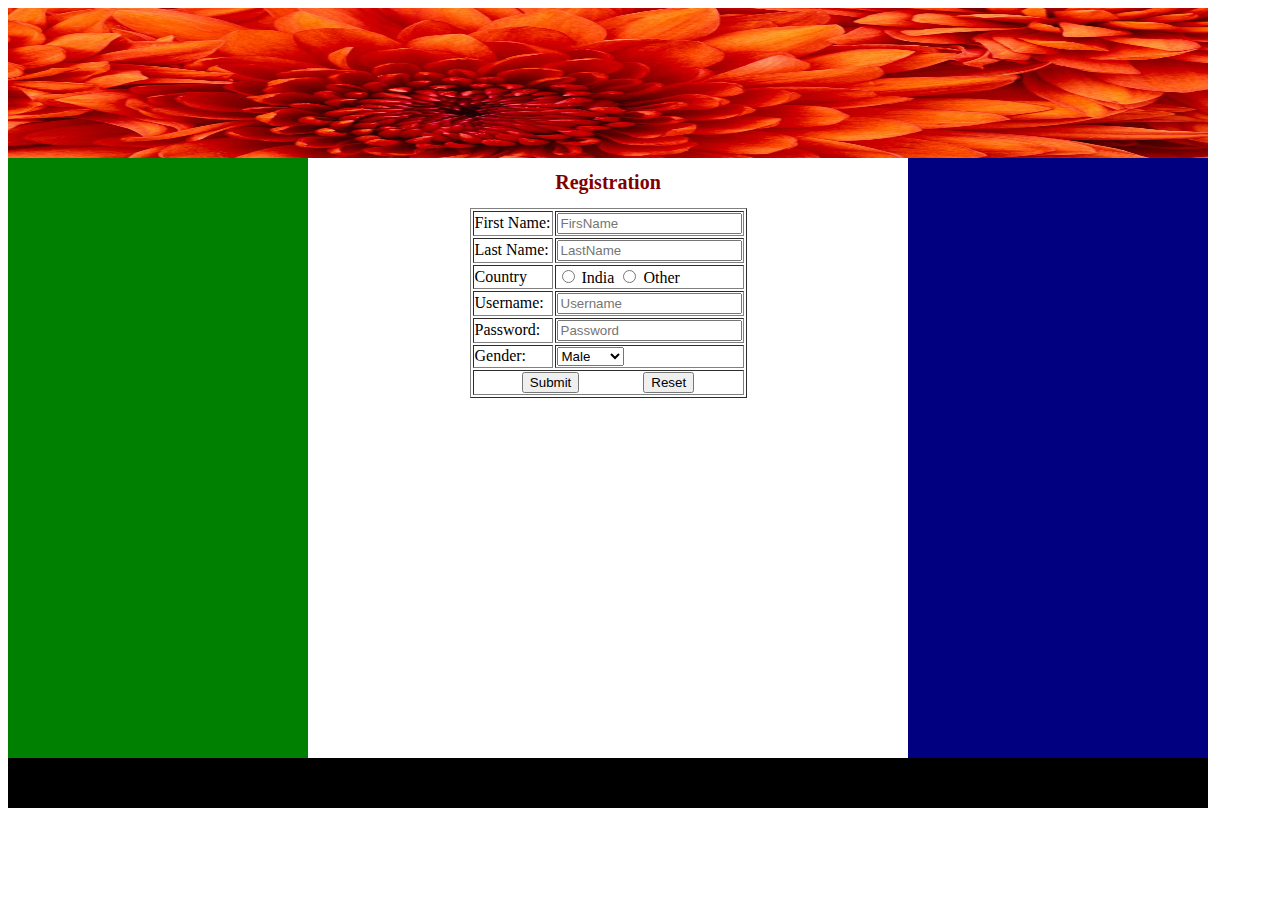
<file: prashant/WebSite/HTML/Index.htm>
﻿<!DOCTYPE html PUBLIC "-//W3C//DTD XHTML 1.0 Transitional//EN" "http://www.w3.org/TR/xhtml1/DTD/xhtml1-transitional.dtd">
<html xmlns="http://www.w3.org/1999/xhtml">
<head>
    <title>Login</title>
</head>
<body>
    <form>
    <div id="container" style="width: 1200px; height: 800px">
        <div id="logo" style="width: 1200px; height: 150px; background-color: Aqua">
            <img src="image/Chrysanthemum.jpg" width="1200px;" height="150px" alt="Not availdable" />
        </div>
        <div id="navigation" style="width: 300px; height: 600px; background-color: Green;
            float: left">
        </div>
        <div id="content" style="width: 600px; height: 600px; background-color: White; float: left">
            <h1 style="text-align: center; font-size: 20px; color: Maroon">
                Registration</h1>
            <table border="1" align="center">
                <tr>
                    <td>
                        <label>
                            First Name:</label>
                    </td>
                    <td>
                        <input type="text" id="txtFName" placeholder="FirsName" required />
                    </td>
                </tr>
                <tr>
                    <td>
                        <label>
                            Last Name:</label>
                    </td>
                    <td>
                        <input type="text" id="txtLName" placeholder="LastName" required />
                    </td>
                </tr>
                <tr>
                    <td>
                        <label>
                            Country</label>
                    </td>
                    <td>
                        <input type="radio" id="rdIndia" name="country" required />
                        India
                        <input type="radio" id="rdOther" name="country" required />
                        Other
                    </td>
                </tr>
                <tr>
                    <td>
                        <label>
                            Username:</label>
                    </td>
                    <td>
                        <input type="text" id="txtUsername" placeholder="Username" required />
                    </td>
                </tr>
                <tr>
                    <td>
                        <label>
                            Password:</label>
                    </td>
                    <td>
                        <input type="password" id="txtPassword" placeholder="Password" required />
                    </td>
                </tr>
                <tr>
                    <td>
                        <label>
                            Gender:</label>
                    </td>
                    <td id="selGender">
                        <select>
                            <option>Male</option>
                            <option>Female</option>
                            <option>Others</option>
                        </select>
                    </td>
                </tr>
                <tr>
                    <td colspan="2" align="center">
                        <input type="submit" value="Submit" id="btnSubmitt" formvalidate />&nbsp;&nbsp;
                        &nbsp;&nbsp;&nbsp;&nbsp;&nbsp;&nbsp;&nbsp;&nbsp;&nbsp;&nbsp;&nbsp;&nbsp;
                        <input type="submit" value="Reset" id="btnReset" />
                    </td>
                </tr>
            </table>
        </div>
        <div id="Div1" style="width: 300px; height: 600px; background-color: Navy; float: right">
        </div>
        <div id="Div2" style="width: 1200px; height: 50px; background-color: Black; float: left">
        </div>
    </div>
    </form>
</body>
</html>
</file>
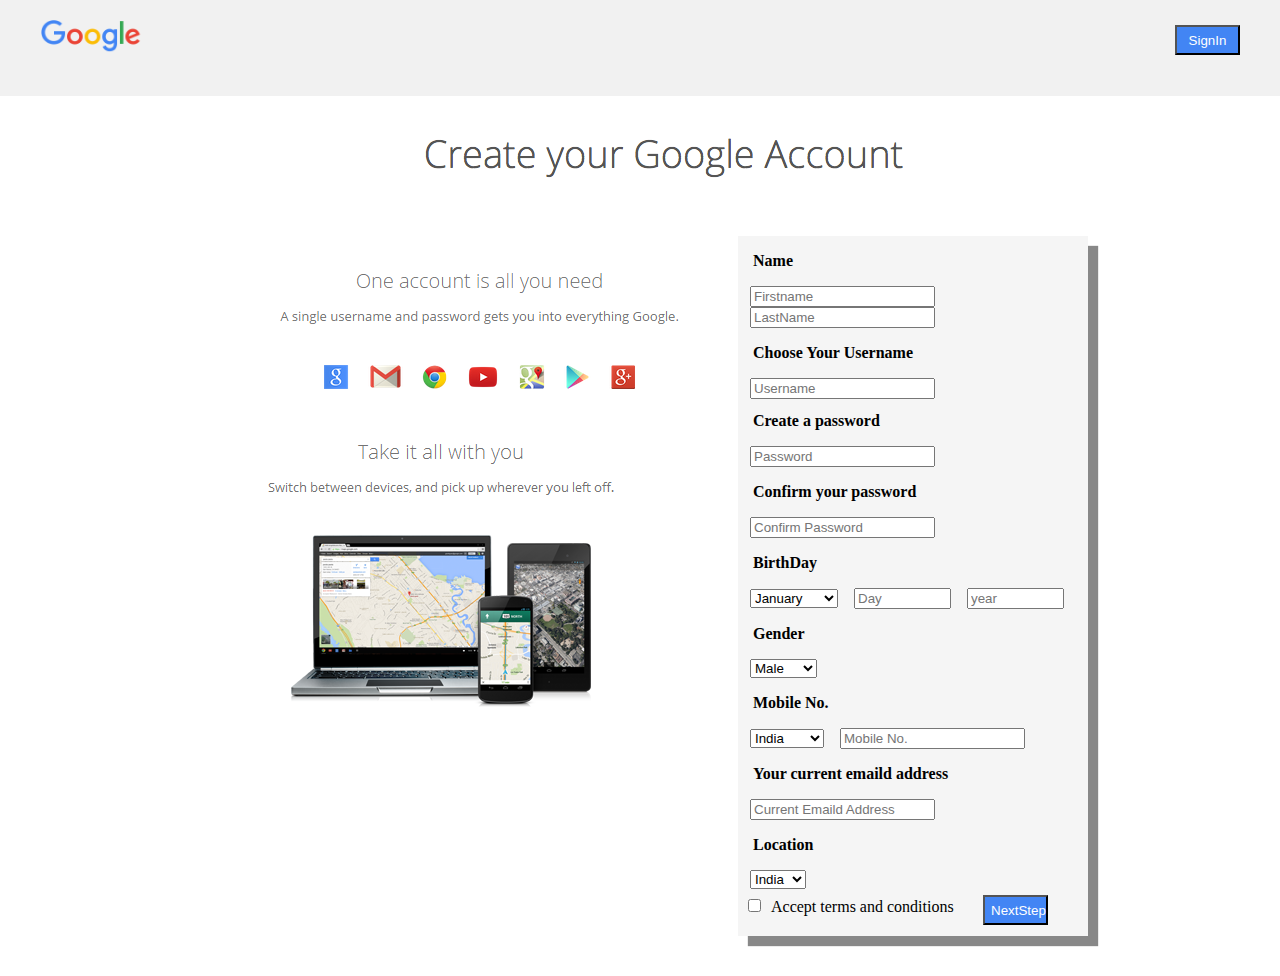
<file: prashant/CGIWeb/Wensite/HTML/Index.htm>
﻿<!DOCTYPE html PUBLIC "-//W3C//DTD XHTML 1.0 Transitional//EN" "http://www.w3.org/TR/xhtml1/DTD/xhtml1-transitional.dtd">
<html xmlns="http://www.w3.org/1999/xhtml">
<head>
    <script src="js/jquery-1.12.4.js" type="text/javascript"></script>
    <link rel="Stylesheet" type="text/css" href="GmailStyling.css" />
    <script src="js/jquery-1.12.4.min.js" type="text/javascript"></script>
    <script src="js/jquery-ui.js" type="text/javascript"></script>
    <script src="js/jquery-ui.min.js" type="text/javascript"></script>
    <link href='https://fonts.googleapis.com/css?family=Open+Sans:300' rel='stylesheet'
        type='text/css' />
    <title></title>

    <script type="text/javascript">
        $(document).ready(function () {
            $("input[type!=submit]").focus(function () {
                $(this).css("background-color", "#cccccc");
            });
            $("input[type!=submit]").blur(function () {
                $(this).css("background-color", "#ffffff");
            });



            $("#btnNext").click(function (e) {
                isvalid = true;

                $("input[type!=submit]").each(function () {
                    if ($(this).val() == "") {
                        isvalid = false;
                        $(this).css("border", "2px solid red");
                    }
                    else {
                        $(this).css("border", "");
                    }
                });
                if (isvalid) {
                    alert("Succesfull");
                }
                else {
                    e.preventDefault();

                }
            });

        });
   
    </script>
</head>
<body>
    <form>
    <div id="container">
        <div class="headerContainer">
            <img src="images/gImahe.png" alt="image not available" class="imgLogo" />
            <button type="button" name="button" class="btnSignIn" id="btnSignIn">
                SignIn</button>
        </div>
        <div class="belowHeader">
            <img src="images/Screen-Shot-2016-03-31-at-9.32.45-AM - Copy.png" alt="not available" />
            <!-- <h1>
                Create Your Google Account
            </h1>-->
        </div>
        <div class="blank">
        </div>
        <div class="centerContainer">
            <!-- <p style="font-family: Monospace; font-size: 20px;">
                One account is all you need</p>
            <p style="font-size: 12px">
                One free account gets you into everything Google.
            </p>-->
            <img src="images/All Google Product.PNG" />
            <img src="images/Capture.PNG" alt="not available" />
        </div>
        <div class="getDetails">
            <p>
                Name</p>
            <input type="text" id="txtFName" placeholder="Firstname"  />
            <input type="text" id="txtLastName" placeholder="LastName"  />
            <p>
                Choose Your Username</p>
                <div class="inputContainer"><input type="text" id="txtUsername" placeholder="Username"  /></div>
            
            <br />
            <p>Create a password</p>
            <input type="txtPassword" id="Text4" placeholder="Password"  />
            <p>
                Confirm your password</p>
            <input type="text" id="TxtConfirmPass" placeholder="Confirm Password"  />
            <p>
                BirthDay</p>
            <select>
                <option>January</option>
                <option>February</option>
                <option>March</option>
                <option>April</option>
                <option>May</option>
                <option>June</option>
                <option>July</option>
                <option>August</option>
                <option>September</option>
            </select>
            <input type="text" id="day" size="9px" placeholder="Day"  />
            <input type="text" id="year" size="9px" placeholder="year"  />
            <p>
                Gender</p>
            <select>
                <option>Male</option>
                <option>Female</option>
                <option>Other</option>
            </select>
            <p>
                Mobile No.</p>
            <select>
                <option>India</option>
                <option>Australia</option>
            </select>
            <input type="text" id="Text8" placeholder="Mobile No."  />
            <p>
                Your current emaild address</p>
            <input type="text" id="Text9" placeholder="Current Emaild Address"  />
            <p>
                Location</p>
            <select>
                <option>India</option>
                <option>USA</option>
                <option>Other</option>
            </select>
       <button type="submit" name="button" class="btnSignIn"  id="btnNext"  >
               
                NextStep</button><br />
            <input type="checkbox" name="terms" style="margin: 10px;" />Accept terms and conditions<br />
            <br />
            <br />
            <br />
        </div>
    </div>
    </form>
</body>
</html>
</file>
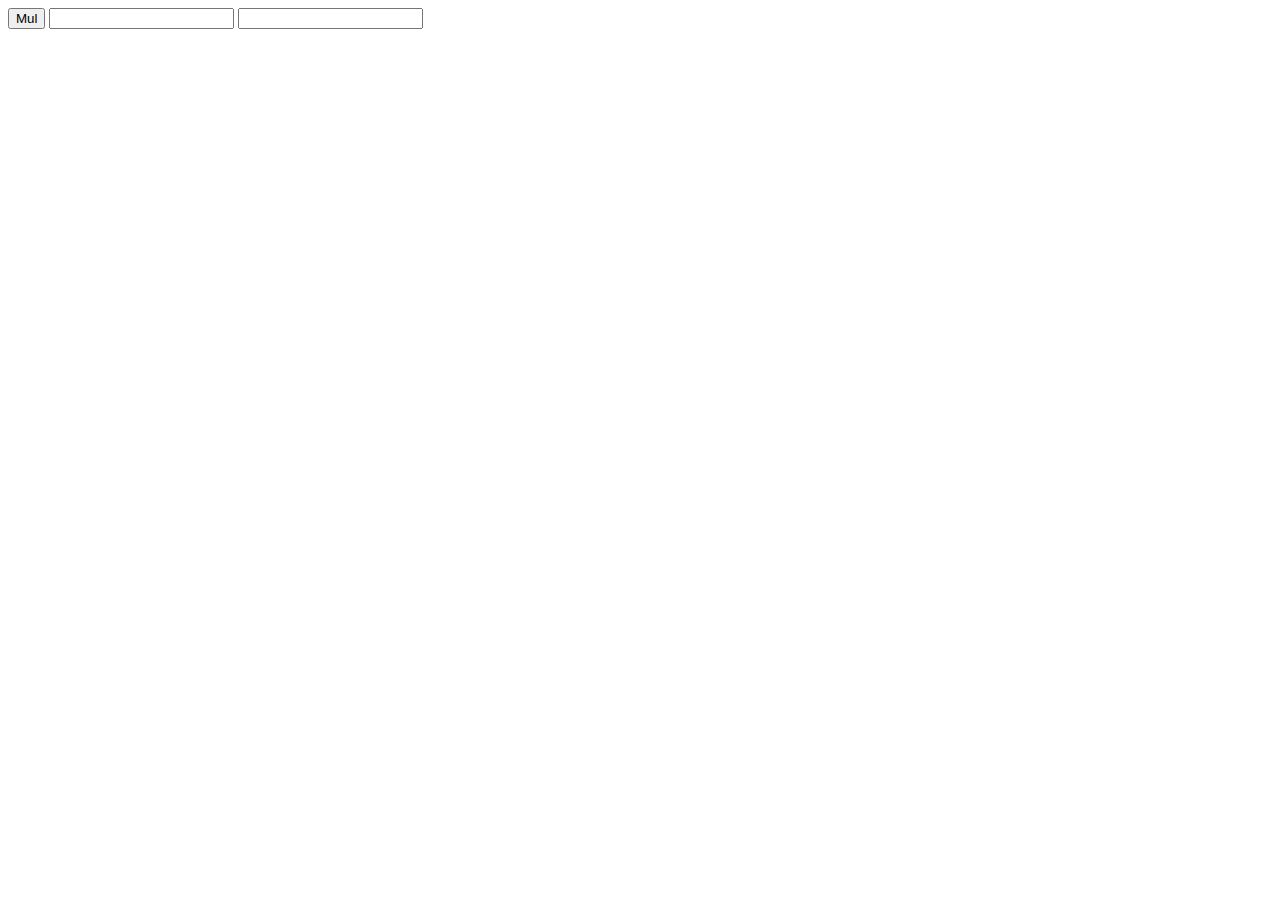
<file: prashant/Gmail/HTML/Test.htm>
﻿<!DOCTYPE html PUBLIC "-//W3C//DTD XHTML 1.0 Transitional//EN" "http://www.w3.org/TR/xhtml1/DTD/xhtml1-transitional.dtd">

<html xmlns="http://www.w3.org/1999/xhtml">
<head>
    <title></title>

    <script type="text/javascript">
        function MyFunction(a, b) {
            var z = a * b;
            return z;

        }

        function callMyFunction() {
            var c = document.getElementById("a").value;
            var d = document.getElementById("b").value;
            var z = MyFunction(c, d);
            document.getElementById("para").innerHTML = z;
        }

        function OpenWindow() {
            var d = new Date();
            document.getElementById("para").innerHTML = d.toLocaleDate2String();
            

//            window.open("http://www.google.com", "google", "toolbar=1,scrolbar=1");
        }
        function setTimer() {
            setInterval(function () { Times() },1000);

        }
        function Times() {
            var d = new Date();
        document.getElementById("time").innerHTML = d.toLocaleTimeString();
        }
    

</script>

<style type="text/css">
.para
{
    position:relative;
    float:left;
}
.para:before
{
    
    padding-right:2px;
    position:absolute;
    right:0;
    content:'@gmail.com';
    color:Gray;
}
</style>
</head>
<body onload="setTimer()">


<div id="viewedpara">
<button type="submit" onclick="OpenWindow()">Mul </button>
<input type="text" id="a" />
<input type="text" id="b" />
</div><br />
<div id="para"></div><br />
<div id="time"></div>





</body>
</html>
</file>
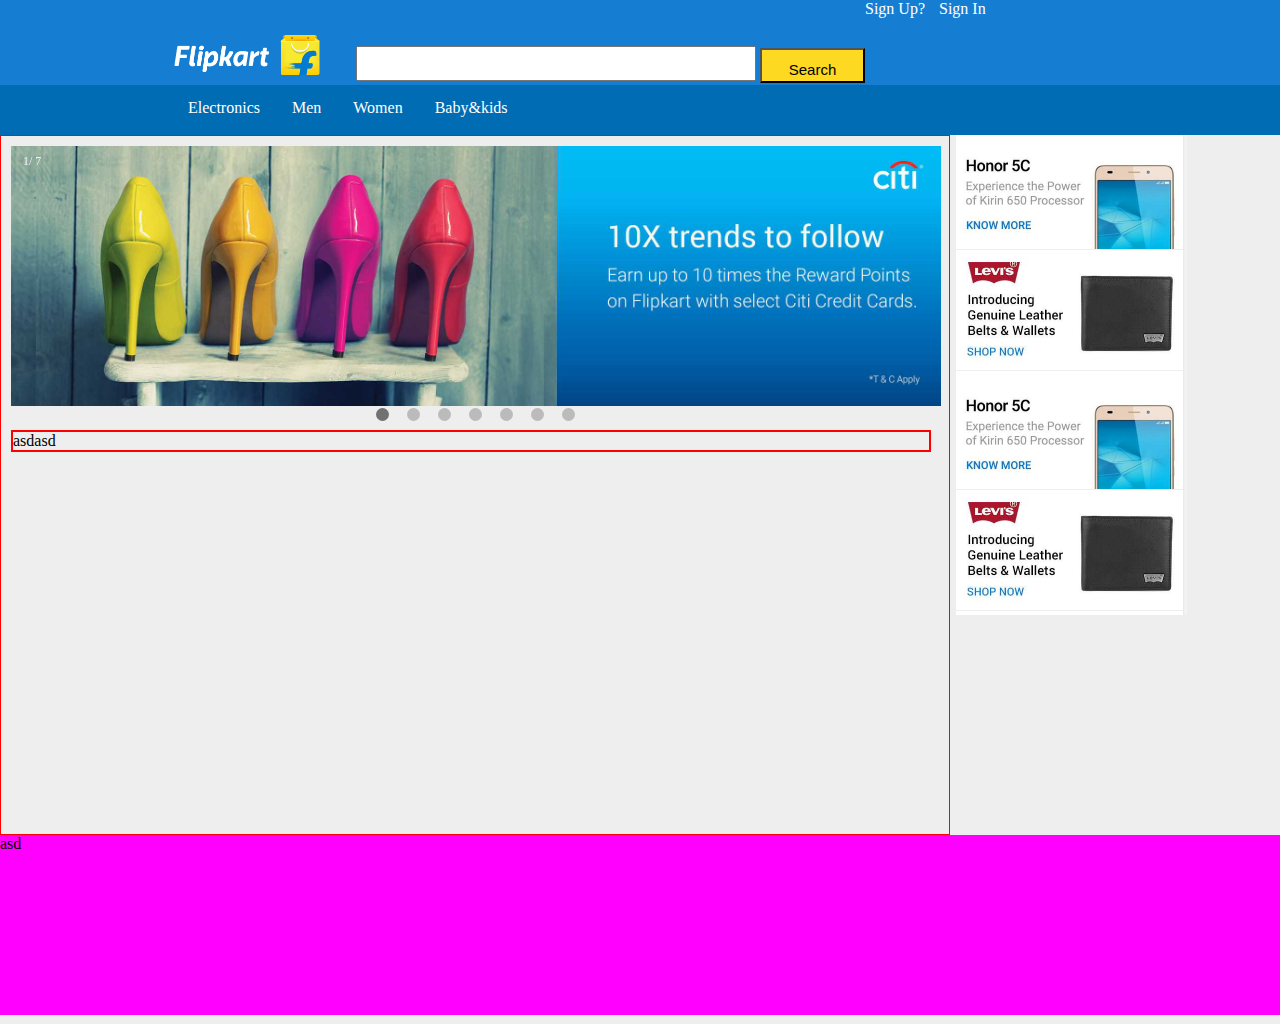
<file: prashant/CGIWeb/Wensite/HTML/Main.htm>
﻿<!DOCTYPE html PUBLIC "-//W3C//DTD XHTML 1.0 Transitional//EN" "http://www.w3.org/TR/xhtml1/DTD/xhtml1-transitional.dtd">
<html xmlns="http://www.w3.org/1999/xhtml">
<head>
    <title></title>
    <link rel="Stylesheet" href="Main.css" />
    <script src="js/jquery-1.12.4.js" type="text/javascript"></script>
    <script src="js/jquery-1.12.4.min.js" type="text/javascript"></script>
    <script src="js/jquery-ui.min.js" type="text/javascript"></script>
    <script src="js/jquery-ui.js" type="text/javascript"></script>
    <style type="text/css">
        li.dropdown
        {
            display: inline-block;
        }
        
        .dropdown-content
        {
            display: none;
            position: absolute;
            background-color: #f9f9f9;
            min-width: 160px;
            box-shadow: 0px 8px 16px 0px rgba(0,0,0,0.2);
        }
        
        .dropdown-content a
        {
            color: black;
            padding: 12px 16px;
            text-decoration: none;
            display: block;
            text-align: left;
        }
        
        .dropdown-content a:hover
        {
            background-color: #f1f1f1;
        }
        
        .dropdown:hover .dropdown-content
        {
            display: block;
        }
    </style>

    <script type="text/javascript">
        function setTimeFor() {
            setInterval(function () { setTimerForDay() }, 1000);
        }

        function setTimerForDay() {
            var d = new Date();
            document.getElementById("timerCall").innerHTML = d.toLocaleTimeString();
        }
    </script>
</head>
<body onload="setTimeFor()">
    <div id="container" >
        <div class="header">
        
            <div class="hdOne">
                <img src="images/flipkart.png" alt="not available" class="imgLogo" />
                <input type="text" id="txtSearch" class="searchBox" />
                <input type="button" value="Search" id="btnSearch" class="searchBtn" />
            </div>
            <div class="hdTwo">
            <label>Sign Up?</label>
            <label class="lblMargin">Sign In</label>
            </div>
        </div>
        <div class="menubar">
        <div id="timerCall">  </div>
            <ul>
                <li class="dropdown"><a href="" class="dropbtn">Electronics</a>
                    <div class="dropdown-content">
                        <a href="#">Home Appliances</a> <a href="#">Mobiles</a> <a href="#">Laptop Accessories</a>
                    </div>
                </li>
                <li class="dropdown"><a href="#news">Men</a>
                    <div class="dropdown-content">
                        <a href="#">Jeans</a> <a href="#">Shirts</a> <a href="#">Shoes</a>
                    </div>
                </li>
                <li class="dropdown"><a href="#contact">Women</a>
                    <div class="dropdown-content">
                        <a href="#">Link 8</a> <a href="#">Link 9</a> <a href="#">Link 10</a>
                    </div>
                </li>
                <li class="dropdown"><a href="#about">Baby&kids</a>
                    <div class="dropdown-content">
                        <a href="#">Link 11</a> <a href="#">Link 12</a> <a href="#">Link 13</a>
                    </div>
                </li>
            </ul>
        </div>
        <div class="content">
            <div class="caurausel">
                <div class="mySlides fade">
                    <div class="numbertext">
                        1/ 7</div>
                    <img src="images/b3847583637cda070f7fd0c73bf13d831212864808503617166.jpg" style="width: 100%">
                    <!--<div class="text">
                        Caption Two</div>-->
                </div>
                <div class="mySlides fade">
                    <div class="numbertext">
                        2/ 7</div>
                    <img src="images/mo1.jpg" style="width: 100%">
                    <!-- <div class="text">
                        Caption Text</div>-->
                </div>
                <div class="mySlides fade">
                    <div class="numbertext">
                        3/ 7</div>
                    <img src="images/mo.jpg" style="width: 100%">
                    <!--<div class="text">
                        Caption fOUR</div>-->
                </div>
                <div class="mySlides fade">
                    <div class="numbertext">
                        4 / 7</div>
                    <img src="images/1.jpg" style="width: 100%">
                    <!-- <div class="text">
                        Caption Text</div>-->
                </div>
                <div class="mySlides fade">
                    <div class="numbertext">
                        5 / 7</div>
                    <img src="images/2.jpg" style="width: 100%">
                    <!--<div class="text">
                        Caption Text</div>-->
                </div>
                <div class="mySlides fade">
                    <div class="numbertext">
                        6/ 7</div>
                    <img src="images/mo6.jpg" style="width: 100%">
                    <!--<div class="text">
                        Caption Text</div>-->
                </div>
                <div class="mySlides fade">
                    <div class="numbertext">
                        7 / 7</div>
                    <img src="images/mo7.jpg" style="width: 100%">
                    <!--<div class="text">
                        Caption Three</div>-->
                </div>
            </div>
            <br />
            <div style="text-align: center; margin-top: 10px;">
                <span class="dot"></span><span class="dot"></span><span class="dot"></span><span
                    class="dot"></span><span class="dot"></span><span class="dot"></span><span class="dot">
                    </span>
            </div>
            <script type="text/javascript">
                var slideIndex = 0;
                showSlides();

                function showSlides() {
                    var i;
                    var slides = document.getElementsByClassName("mySlides");
                    var dots = document.getElementsByClassName("dot");
                    for (i = 0; i < slides.length; i++) {
                        slides[i].style.display = "none";
                    }
                    slideIndex++;
                    if (slideIndex > slides.length) { slideIndex = 1 }
                    for (i = 0; i < dots.length; i++) {
                        dots[i].className = dots[i].className.replace(" active", "");
                    }
                    slides[slideIndex - 1].style.display = "block";
                    dots[slideIndex - 1].className += " active";
                    setTimeout(showSlides, 2000); // Change image every 2 seconds
                }
            </script>
            <div class="dataContent">
                asdasd</div>
        </div>
        <div class="advertise">
            <img src="images/adver1.png" /><img src="images/adver1.png" alt="not available" /></div>
        <div class="footer">
            asd</div>
    </div>
</body>
</html>
</file>
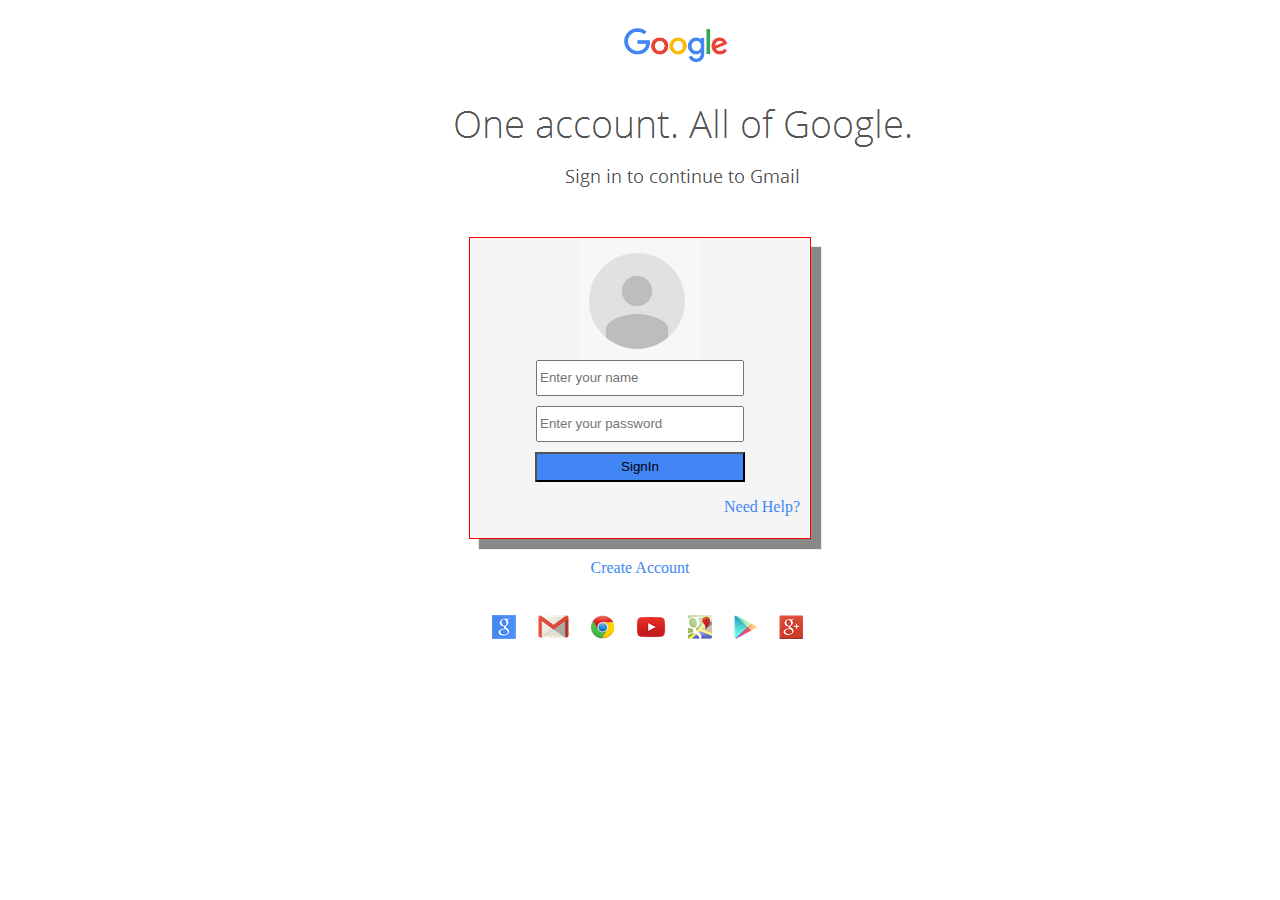
<file: prashant/CGIWeb/Wensite/HTML/SignIn.htm>
﻿<!DOCTYPE html PUBLIC "-//W3C//DTD XHTML 1.0 Transitional//EN" "http://www.w3.org/TR/xhtml1/DTD/xhtml1-transitional.dtd">
<html xmlns="http://www.w3.org/1999/xhtml">
<head>
    <link rel="Stylesheet" type="text/css" href="GmailStyling.css" />
    <title>Sign In</title>
    <script type="text/javascript">

        $(document).ready(function () {
            

            $("input[type!=submit]").focus(function () {
                $(this).css("background-color", "#cccccc");
            });
            $("input[type!=submit]").blur(function () {
                $(this).css("background-color", "#ffffff");
            });



            $("#signIn").click(function (e) {
                isvalid = true;
                

                $("input[type!=submit]").each(function () {
                    if ($(this).val() == "") {
                        isvalid = false;
                        $(this).css("border", "2px solid red");
                    }
                    else {
                        $(this).css("border", "");
                    }
                });
                if (isvalid) {
                    alert("Succesfull");
                }
                else {
                    e.preventDefault();

                }
            });

        });
    </script>
</head>
<body>
  
    <div id="signInContainer">
        <div class="SignInLogoCenter">
            <img src="images/download.png" alt="not available" class="signInLogo" /></div>
        <div class="belowSignInLogo">
            <img src="images/signInLo.PNG" alt="not available" /></div>
        <div class="signInDetails">
            <img src="images/imageLogo.PNG" alt="not available" /><br />
            <input type="text" placeholder="Enter your name" class="resizedTextbox"  /><br />
            <input type="password" placeholder="Enter your password" class="resizedTextPass"
                /><br />
            <input type="submit" placeholder="Enter your password" value="SignIn" class="signInButton" id="signIn"
                 />
            <p style="text-align: right; padding-right: 10px">
                <a class="anchor" href="www.google.com">Need Help?</a>
            </p>
        </div>
        <div class="belowSignGetDetails">
            <a class="anchor" href="Index.htm">Create Account</a>
        </div>
        <div class="footerSignIn">
            <img src="images/allP.PNG" alt="not available" /></div>
    </div>
 
</body>

</html>
</file>
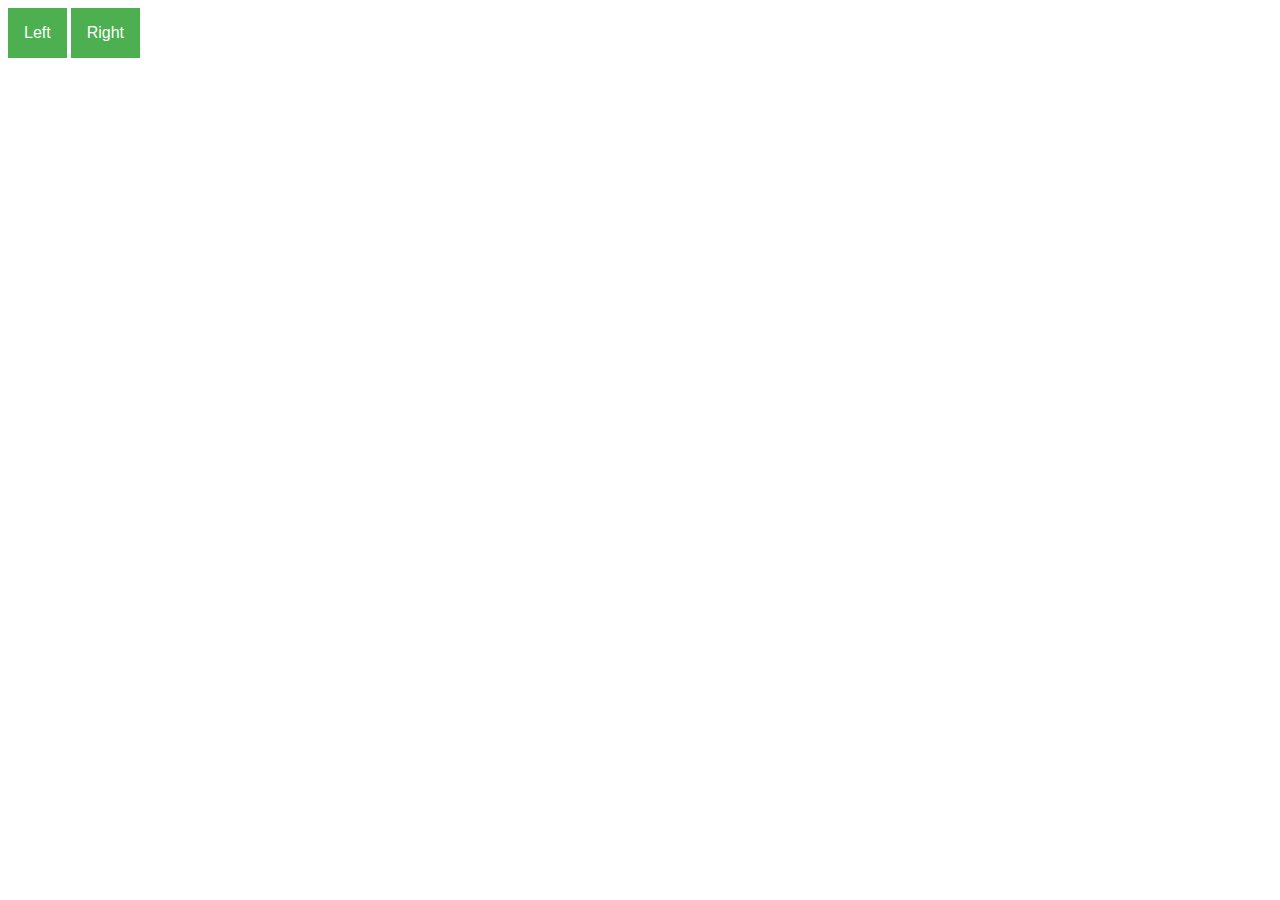
<file: prashant/CGIWeb/Wensite/HTML/Test.htm>
﻿<!DOCTYPE html>
<html>
<head>
<title></title>

<style>
.dropbtn {
    background-color: #4CAF50;
    color: white;
    padding: 16px;
    font-size: 16px;
    border: none;
    cursor: pointer;
}

.dropdown {
    position: relative;
    display: inline-block;
}

.dropdown-content {
    display: none;
    position: absolute;
    right: 0;
    background-color: #f9f9f9;
    min-width: 160px;
    box-shadow: 0px 8px 16px 0px rgba(0,0,0,0.2);
}

.dropdown-content a {
    color: black;
    padding: 12px 16px;
    text-decoration: none;
    display: block;
}

.dropdown-content a:hover {background-color: #f1f1f1}

.dropdown:hover .dropdown-content {
    display: block;
}

.dropdown:hover .dropbtn {
    background-color: #3e8e41;
}
</style>
</head>
<body>
<div class="dropdown" >
  <button class="dropbtn">Left</button>
  <div class="dropdown-content" style="left:0;">
    <a href="#">Link 1</a>
    <a href="#">Link 2</a>
    <a href="#">Link 3</a>
  </div>
</div>

<div class="dropdown">
  <button class="dropbtn">Right</button>
  <div class="dropdown-content">
    <a href="#">Link 1</a>
    <a href="#">Link 2</a>
    <a href="#">Link 3</a>
  </div>

</body>
</html>
</file>
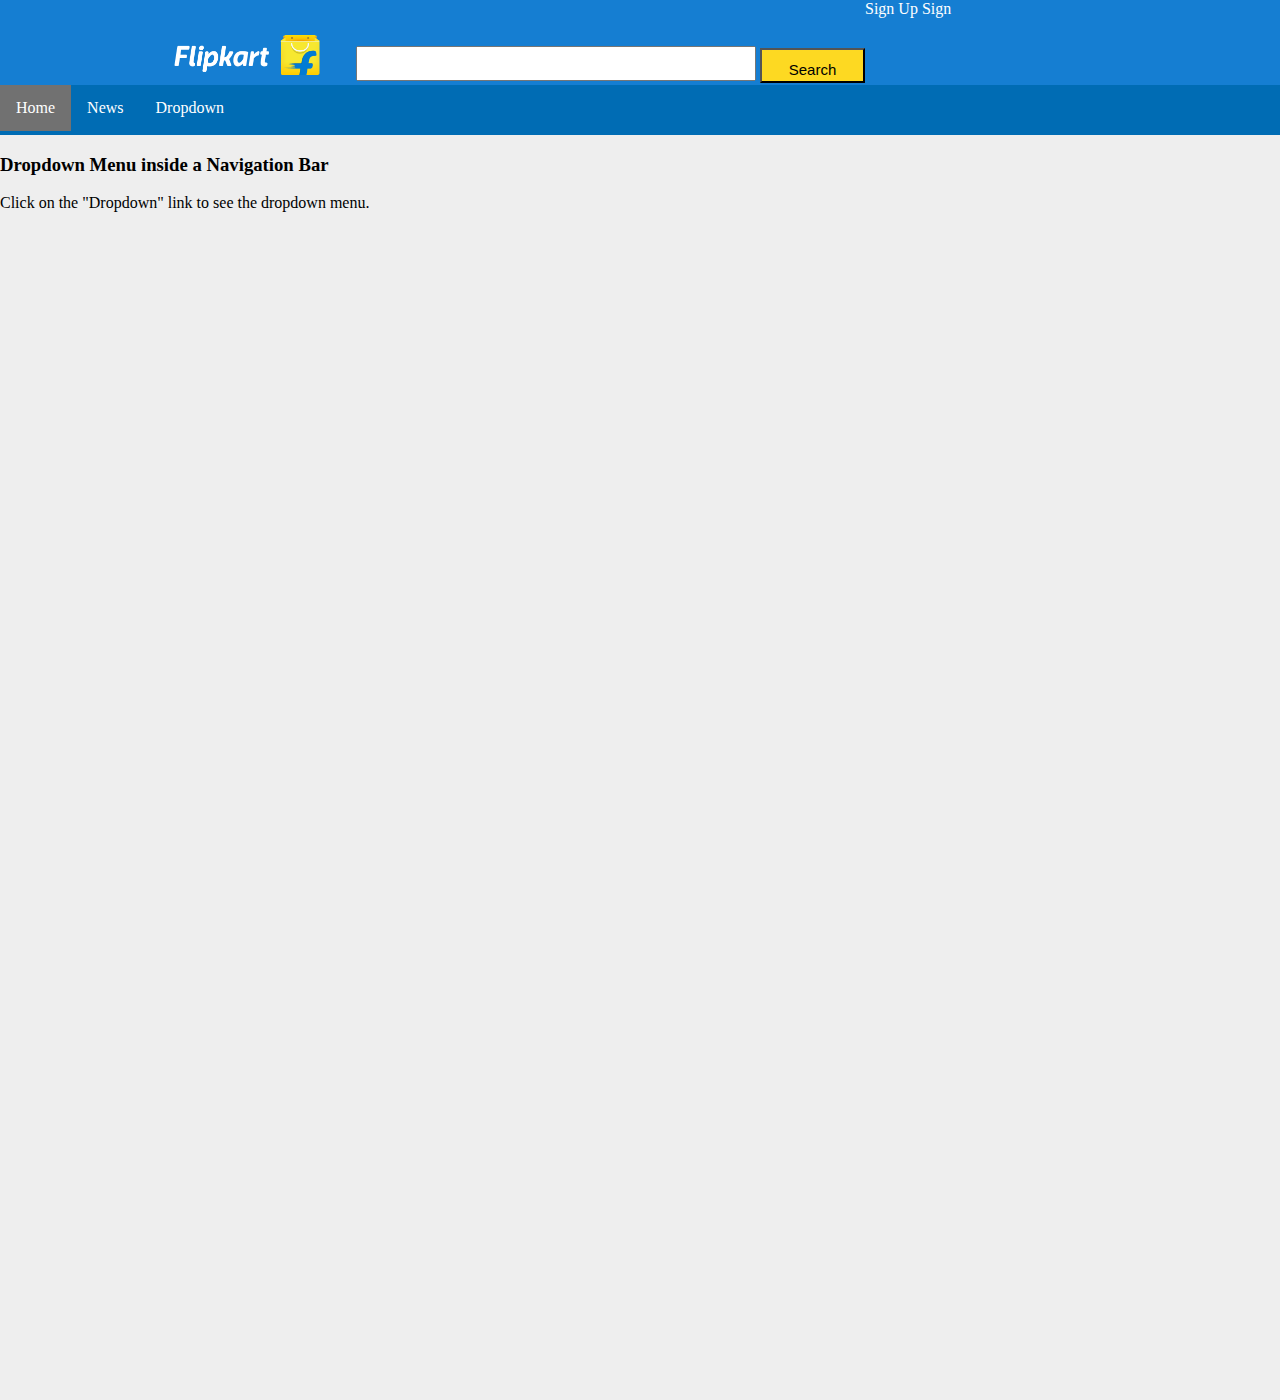
<file: prashant/CGIWeb/Wensite/HTML/TestSite.htm>
﻿<!DOCTYPE html PUBLIC "-//W3C//DTD XHTML 1.0 Transitional//EN" "http://www.w3.org/TR/xhtml1/DTD/xhtml1-transitional.dtd">
<html xmlns="http://www.w3.org/1999/xhtml">
<head>
    <title></title>
    <link rel="Stylesheet" href="Main.css" />
    <style>
ul {
    list-style-type: none;
    margin: 0;
    padding: 0;
    overflow: hidden;
   
}

li {
    float: left;
}

li a, .dropbtn {
    display: inline-block;
    color: white;
    text-align: center;
    padding: 14px 16px;
    text-decoration: none;
}

li a:hover, .dropdown:hover .dropbtn {
    background-color: red;
}

li.dropdown {
    display: inline-block;
}

.dropdown-content {
    display: none;
    position: absolute;
    background-color: #f9f9f9;
    min-width: 160px;
    box-shadow: 0px 8px 16px 0px rgba(0,0,0,0.2);
}

.dropdown-content a {
    color: black;
    padding: 12px 16px;
    text-decoration: none;
    display: block;
    text-align: left;
}

.dropdown-content a:hover {background-color: #f1f1f1}

.show {display:block;}
</style>

</head>
<body>
    <div id="container">
        <div class="header">
            <div class="hdOne">
                <img src="images/flipkart.png" alt="not available" class="imgLogo" />
                <input type="text" id="txtSearch" class="searchBox" />
                <input type="button" value="Search" id="btnSearch" class="searchBtn" />
            </div>
            <div class="hdTwo">
                <label>
                    Sign Up</label>
                <label>
                    Sign
                </label>
            </div>
        </div>
        <div class="menubar">
        <ul>
  <li><a class="active" href="#home">Home</a></li>
  <li><a href="#news">News</a></li>
  <li class="dropdown">
    <a href="javascript:void(0)" class="dropbtn" onclick="myFunction()">Dropdown</a>
    <div class="dropdown-content" id="myDropdown">
      <a href="#">Link 1</a>
      <a href="#">Link 2</a>
      <a href="#">Link 3</a>
    </div>
  </li>
</ul>
          </div>

<h3>Dropdown Menu inside a Navigation Bar</h3>
<p>Click on the "Dropdown" link to see the dropdown menu.</p>

<script>
    /* When the user clicks on the button, 
    toggle between hiding and showing the dropdown content */
    function myFunction() {
        document.getElementById("myDropdown").classList.toggle("show");
    }

    // Close the dropdown if the user clicks outside of it
    window.onclick = function (e) {
        if (!e.target.matches('.dropbtn')) {

            var dropdowns = document.getElementsByClassName("dropdown-content");
            for (var d = 0; d < dropdowns.length; d++) {
                var openDropdown = dropdowns[d];
                if (openDropdown.classList.contains('show')) {
                    openDropdown.classList.remove('show');
                }
            }
        }
    }
</script>

    
        </div>
        <div class="content">
            <div class="caurausel">
         
    <!-- Indicators -->
    

  
            </div>
            <div class="dataContent">
                asdasd</div>
        </div>
        <div class="advertise">
            asdasd</div>
    </div>
   
</body>
</html>
</file>
<file: prashant/CGIWeb/Wensite/HTML/GmailStyling.css>
﻿#container
{
    width: 100%;
    height: 800px;
    position:absolute;
    top:0px;
    
    left:0px;
}
.imgLogo
{
    width: 104px;
    padding: 10px 0px 0px 40px;
    margin: 10px 0;
}
.headerContainer
{
    width: 100%;
    height: 12%;
    background: #F1F1F1;
}
.btnSignIn
{
    float: right;
    margin-right: 40px;
    margin-top: 25px;
    height: 30px;
    width: 65px;
    text-decoration: none;
    background-color: #4285F4;
    color: White;
}
.belowHeader
{
    width: 1336px;
    height: 100px;
    font-family: 'Open Sans' , sans-serif;
    text-align: center;
}
.blank, .centerContainer
{
    float: left;
    width: 200px;
    height: 300px;
    margin-top: 30px;
}

.centerContainer
{
    width: 300px;
    padding: 20px;
}
.getDetails
{
    box-shadow: 10px 10px 1px #888888;
    height: 700px;
    background-color: #F5F5F5;
    float: right;
    margin-right: 15%;
    margin-top: 40px;
    width: 350px;
}

.getDetails p
{
    padding-left: 15px;
    font-weight: bold;
}
.getDetails input
{
    margin-left: 12px;
}
.getDetails select
{
    margin-left: 12px;
}

.signInContainer
{
    background-color: Black;
    width: 1336px;
    height: 800px;
}

.SignInLogoCenter
{
    width: 1336px;
    height: 12%;
    text-align: center;
}
.signInLogo
{
    width: 104px;
    margin: 20px;
}
.belowSignInLogo
{
    width: 1336px;
    text-align: center;
    padding: 10px;
    margin-bottom: 30px;
}

.signInDetails
{
    border: 1px solid red;
    width: 340px;
    height: 300px;
    text-align: center;
    margin: auto;
    box-shadow: 10px 10px 1px #888888;
    background-color: #F5F5F5;
}
.resizedTextbox,.resizedTextPass
{
    width: 200px; height: 30px
}
.resizedTextPass
{
    margin:10px;
}
.signInButton
{
    height: 30px;
    width: 210px;  
    background-color: #4285F4;
}
.belowSignGetDetails
{
    text-align:center;
    margin:20px;
}
.anchor
{
   color:#4285F4;
   text-decoration:none;
}
.footerSignIn
{
    text-align:center;
}
.inputContainer
{
    position:relative;
    float:left;
}
</file>
<file: prashant/CGIWeb/Wensite/HTML/Main.css>
﻿body
{
    position:absolute;
    margin-top:0px;
    margin-left:0px;
    margin-right:0px;
    margin-bottom:0px;
    background-color:#eee;
}
#container
{
    position:absolute;
   
    right:0px;
    left:0px;
    width:1336px;
    height:1024px;
    background-color:#eee  ;
    overflow:auto;
}
.header
{
    position:fixed;
    z-index=100;
    width:1336px;
    height:85px;
    background-color:#157ed2;
}
.footer
{
    float:left;
    background-color:Fuchsia;
    width:1336px;
    height:180px;
    
   
}
.menubar
{
    margin-top:85px;
    width:1336px;
    height:50px;
    background-color:#006cb4;
}
.imgLogo
{
    margin-top:35px;
    margin-left:172px;
    width:150px;
    height:40px;
    
}
ul {
    list-style-type: none;
    margin-left: 172px;
    padding: 0;
    overflow: hidden;
   
}

li {
    float: left;
}

li a {
    display: inline-block;
    color: white;
    text-align: center;
    padding: 14px 16px;
    text-decoration: none;
}

li a:hover{
    background-color: #eee;
    color:Black;
}

.searchBox
{
    padding-top:15px;
    margin-left:30px;
    width:400px;   
    text-align:center; 
}
.adjust
{
    float:left;
    top:0px;
    background-color:Black;
    margin-left:100px;
}
.searchBtn
{
   width:105px;
   padding-top:10px;
   line-height: 20px;
   background-color:#fdd922;
   font-size:15px;
   
}
.signupsignin
{
    float:left;
    background-color:Black;
}
.hdOne
{
    float:left;
    margin-righ:30px;
}
.hdTwo
{
  color:White;
  float:left;
}
.lblMargin
{
    margin-left:10px;
}
.content
{
    float:left;
    overflow:auto;
    width:950px;
    height:700px;
    border:1px solid red;
}
.caurausel
{
    width:930px;
    height:225px;
    margin-top:10px;
 
    margin-left:10px;
}
.advertise
{
    width:380px;
    overflow:hidden;
    float:right;
    border:border:1px solid black;
    height:700px;

}
#timerCall
{
    float:right;
    color:White;
    padding:15px
}
.addContainer
{
    overflow:auto;
    width:320px;
    text-align:center;
    margin-left:30px;
    
}
.dataContent
{
    width:920px;
    border:2px solid red;
    overflow:auto;
    margin-left:10px;
}
 .button5 {font-size: 24px;}
* {box-sizing:border-box}


/* Slideshow container */


/* Caption text */
.text {
  color: #f2f2f2;
  font-size: 15px;
  padding: 8px 12px;
  position: absolute;
  text-align: center;
}

/* Number text (1/3 etc) */
.numbertext {
  color: #f2f2f2;
  font-size: 12px;
  padding: 8px 12px;
  position: absolute;
  
}

/* The dots/bullets/indicators */
.dot {
  height: 13px;
  width: 13px; 
  background-color: #bbb;
  border-radius: 50%;
  margin:9px;
  display: inline-block;
  transition: background-color 0.6s ease;
}

.active {
  background-color: #717171;
}

/* Fading animation */
.fade {
  -webkit-animation-name: fade;
  -webkit-animation-duration: 1.5s;
  animation-name: fade;
  animation-duration: 1.5s;
}

@-webkit-keyframes fade {
  from {opacity: .4}
  to {opacity: 1}
}



/* On smaller screens, decrease text size */
@media only screen and (max-width: 300px) {
  .text {font-size: 11px}
}
</file>
